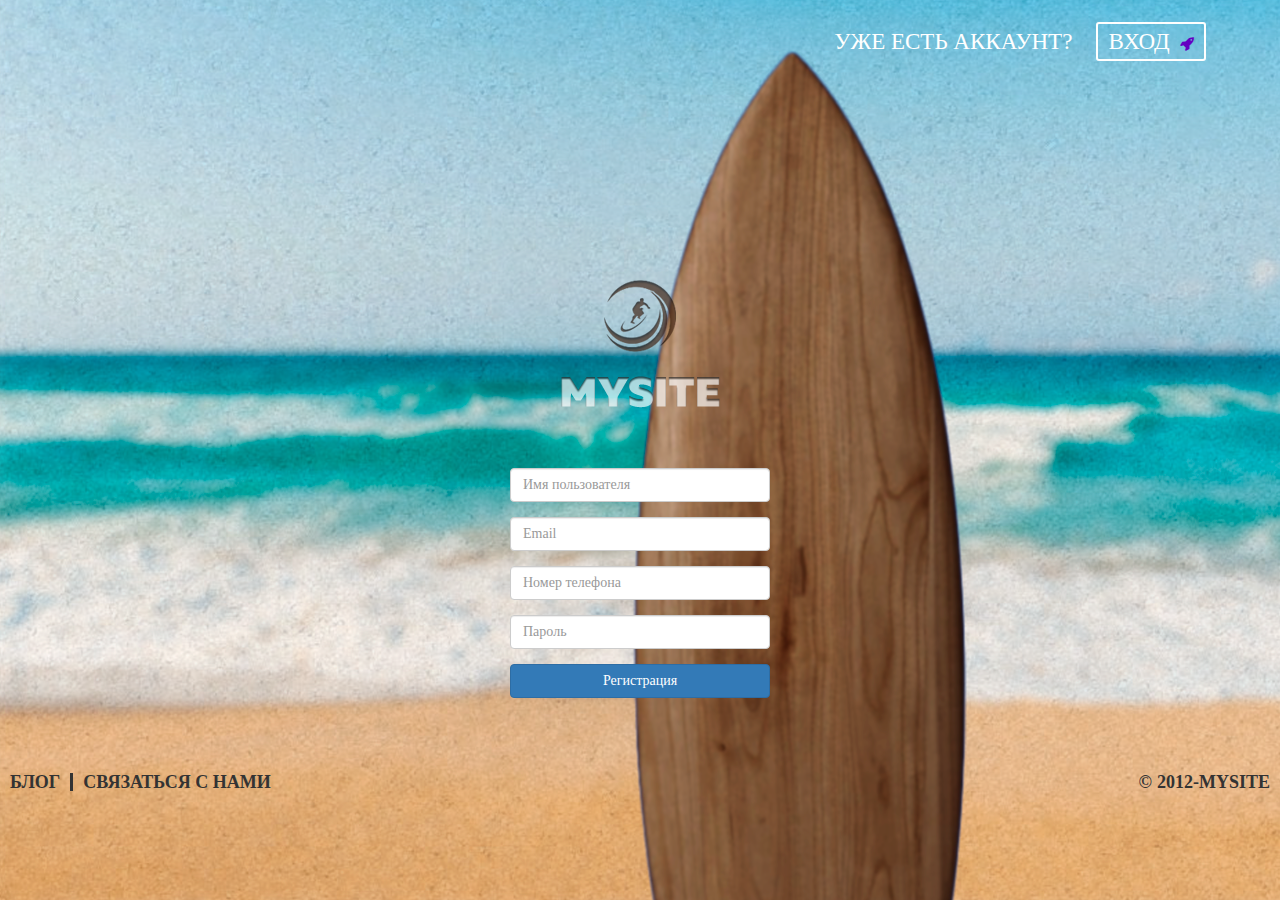
<file: index.html>
<!DOCTYPE html>
<html lang="en">
<head>
	<meta charset="UTF-8">
	<meta http-equiv="X-UA-Compatible" content="IE=edge">
    <meta name="viewport" content="width=device-width, initial-scale=1">
	<title>Lesson 18</title>
	<link rel="stylesheet" href="css/animate.css">
	<link rel="stylesheet" href="css/bootstrap.min.css">
	<link rel="stylesheet" href="css/style.css">
	<link rel="stylesheet" href="css/css reset.css">
	<link rel="stylesheet" href="css/font-awesome.min.css">
</head>
<body>
	<header class="header">
		<div class="header_block">
			<a href="#" class="register">уже есть аккаунт?</a>
			<a href="#" class="join">вход<i class="fa fa-rocket" aria-hidden="true"></i></a>
		</div>

	</header>
	<main class="main">
		<div class="main_block">
			<img src="img/logo.png" alt="logo">
		</div>
		<div class="block_input">
			<form id="form" role="form">
				<div class="form-group">
			    <input type="text" class="form-control" name="name" id="exampleInputUser1" placeholder="Имя пользователя">
			  </div>
			  <div class="form-group">
			    <input type="email" class="form-control" name="email" id="exampleInputEmail1" placeholder="Email">
			  </div>
			  	<div class="form-group">
			    <input type="text" class="form-control" id="exampleInputNumber1" placeholder="Номер телефона">
			  </div>
			  <div class="form-group">
			    <input type="password" class="form-control" name="password" id="exampleInputPassword1" placeholder="Пароль">
			  </div>
			  <button type="submit" class="btn btn-primary">Регистрация</button>
			</form>
		</div>
	</main>
	<footer class="footer">
		<div class="target">
			<span>блог</span>
			<p>связаться с нами</p>
		</div>
		<div class="data">
			<p><span>&copy;</span>2012-MYSITE</p>
		</div>
	</footer>
	<script src="js/js.js"></script>
	<script src="js/jquery.maskedinput.min.js"></script>
	<script>
			jQuery(function($){
		   $("#exampleInputNumber1").mask("+7 (999) 999-9999");
		});
	</script>
	<script src="js/validate.js"></script>
	<script>
		$('#form').validate({
			rules: {
				name : {
					required: true,
					minlength: 2
				},
				email: {
					required: true, 
					minlength: 2,
					email: true
				}
			},
			messages: {
				name: {
				required: 'Это поле обязательно',
				minlength: 'Не менее 2 символов'	
				},
				email: {
				required: 'Это поле обязательно',
				minlength: 'Не менее 2 символов',
				email: 'Введите корректный email'	
				}
			}
		})
	</script>
</body>
</html>
</file>
<file: css/style.css>
@font-face {
  font-family: 'FontAwesome';
  src: url('../fonts/fontawesome-webfont.eot');
  src: url('../fonts/WebFont.eot?iefix') format('eot');
  src: url('../fonts/FontAwesome.otf') format('otf'), url('../fonts/fontawesome-webfont.woff') format('woff'), url('../fonts/fontawesome-webfont.ttf') format('truetype'), url('../fonts/fontawesome-webfont.svg') format('svg');
}
/* line 17, style.less */
body {
  background: url(../img/bg.png) no-repeat;
}
/* line 20, style.less */
.header {
  padding-top: 30px;
  height: 100px;
}
/* line 23, style.less */
.header .header_block {
  float: right;
  width: 500px;
  text-align: center;
}
/* line 27, style.less */
.header .header_block a {
  text-decoration: none;
  font-size: 23px;
  color: #fff;
  margin-right: 20px;
  text-transform: uppercase;
}
/* line 34, style.less */
.header .header_block .join {
  border: solid 2px;
  border-radius: 3px;
  padding: 5px 10px;
}
/* line 39, style.less */
.header .header_block .fa {
  font-size: 15px;
  color: #6400C1;
  margin-left: 10px;
  position: relative;
}
/* line 49, style.less */
.main .main_block {
  display: -webkit-box;
  display: -ms-flexbox;
  display: flex;
  -webkit-box-pack: center;
      -ms-flex-pack: center;
          justify-content: center;
  margin-top: 180px;
}
/* line 54, style.less */
.main .block_input {
  display: -webkit-box;
  display: -ms-flexbox;
  display: flex;
  -webkit-box-pack: center;
      -ms-flex-pack: center;
          justify-content: center;
  margin-top: 60px;
}
/* line 58, style.less */
.main .block_input form {
  width: 260px;
}
/* line 61, style.less */
.main .block_input .btn {
  width: 260px;
}
/* line 64, style.less */
.main .block_input #exampleInputPassword1::before {
  font-family: "FontAwesome";
  content: "\f007";
  position: absolute;
  font-size: 30px;
  color: black;
}
/* line 74, style.less */
.footer {
  display: -webkit-box;
  display: -ms-flexbox;
  display: flex;
  -webkit-box-pack: justify;
      -ms-flex-pack: justify;
          justify-content: space-between;
  padding-top: 75px;
}
/* line 78, style.less */
.footer .target {
  display: -webkit-box;
  display: -ms-flexbox;
  display: flex;
  margin-left: 10px;
}
/* line 81, style.less */
.footer .target span {
  border-right: solid;
  padding-right: 10px;
  font-size: 18px;
  font-weight: 700;
  text-transform: uppercase;
}
/* line 88, style.less */
.footer .target p {
  font-size: 18px;
  font-weight: 700;
  text-transform: uppercase;
  padding-left: 10px;
}
/* line 96, style.less */
.footer .data span {
  margin-right: 5px;
}
/* line 99, style.less */
.footer .data p {
  font-size: 18px;
  font-weight: 700;
  margin-right: 10px;
}
/* line 106, style.less */
.error {
  border: solid red 1px;
}
/* line 109, style.less */
label.error {
  position: absolute;
  border: none;
  color: red;
}
</file>
